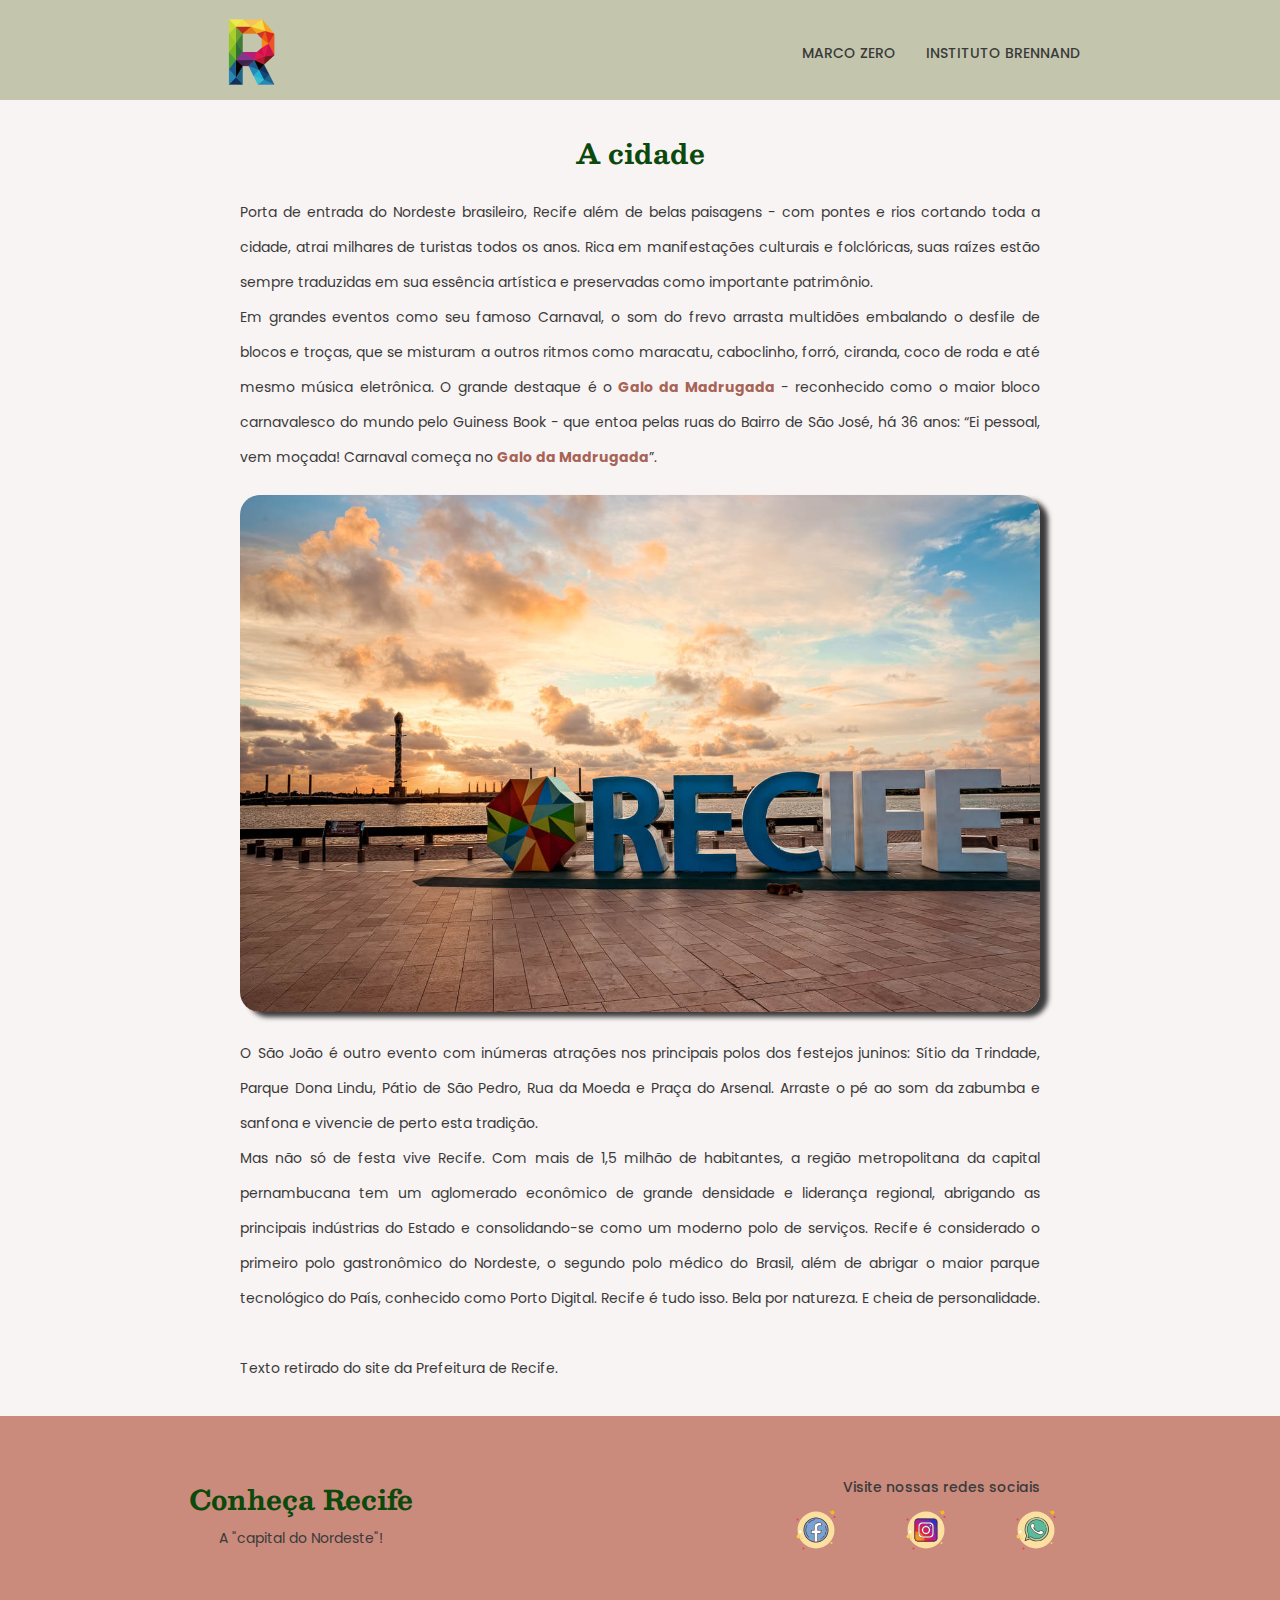
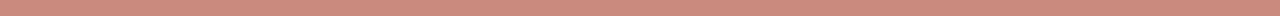
<file: index.html>
<!DOCTYPE html>
<html lang="pt-br">

<head>
    <link rel="preconnect" href="https://fonts.googleapis.com">
    <link rel="preconnect" href="https://fonts.gstatic.com" crossorigin>
    <meta charset="UTF-8">
    <meta name="viewport" content="width=device-width, initial-scale=1.0">
    <link href="https://fonts.googleapis.com/css2?family=Besley:wght@400;500&family=Poppins:wght@400;500&display=swap"
        rel="stylesheet">
    <link rel="stylesheet" href="style.css">
    <title>Recife</title>
</head>

<body>
    <header class="cabecalho">

        <nav class="menu">
            <a href="./index.html"><img src="./img/logoR.png" alt="logo escrito Recife com bandeira do Brasil abaixo"
                    height="100"></a>

            <ul class="menu__lista">
                <li><a href="./marcoZero.html">Marco Zero</a></li>
                <li><a href="./instituto.html">Instituto Brennand</a></li>
            </ul>
        </nav>
    </header>

    <main>
        <section class="conteudo">

            <h1>A cidade</h1>
            <p>Porta de entrada do Nordeste brasileiro, Recife além de belas paisagens - com pontes e rios cortando toda
                a
                cidade, atrai milhares de turistas todos os anos. Rica em manifestações culturais e folclóricas, suas
                raízes
                estão sempre traduzidas em sua essência artística e preservadas como importante patrimônio.</p>

            <p>
                Em grandes eventos como seu famoso Carnaval, o som do frevo arrasta multidões embalando o desfile de
                blocos
                e troças, que se misturam a outros ritmos como maracatu, caboclinho, forró, ciranda, coco de roda e até
                mesmo música eletrônica. O grande destaque é o <strong>Galo da Madrugada</strong> - reconhecido como o
                maior
                bloco
                carnavalesco do mundo pelo Guiness Book - que entoa pelas ruas do Bairro de São José, há 36 anos: “Ei
                pessoal, vem moçada! Carnaval começa no <strong>Galo da Madrugada</strong>”.
            </p>

            <img class="imgPaginas" src="./img/recife.jpg" alt="Escrito Recife" >

            <p>
                O São João é outro evento com inúmeras atrações nos principais polos dos festejos juninos: Sítio da
                Trindade, Parque Dona Lindu, Pátio de São Pedro, Rua da Moeda e Praça do Arsenal. Arraste o pé ao som da
                zabumba e sanfona e vivencie de perto esta tradição.
            </p>

            <p>
                Mas não só de festa vive Recife. Com mais de 1,5 milhão de habitantes, a região metropolitana da capital
                pernambucana tem um aglomerado econômico de grande densidade e liderança regional, abrigando as
                principais
                indústrias do Estado e consolidando-se como um moderno polo de serviços. Recife é considerado o primeiro
                polo gastronômico do Nordeste, o segundo polo médico do Brasil, além de abrigar o maior parque
                tecnológico
                do País, conhecido como Porto Digital. Recife é tudo isso. Bela por natureza. E cheia de personalidade.
            </p>

            <p>
                <br>
                Texto retirado do site da Prefeitura de Recife.</p>
        </section>

    </main>
    <footer class="rodape">
        <div class="textoRodape">
            <h3>Conheça Recife</h3>
            <p>A "capital do Nordeste"!</p>
        </div>

        <div class="redesSociais">
            <p>Visite nossas redes sociais</p>
            <ul class="menu__lista">
                <li> <a href="http://facebook.com.br" target="_blank"><img src="./img/facebook.svg"
                            alt="logo do facebook">
                </li>
                <li> <a href="http://instagram.com.br" target="_blank"><img src="./img/instagram.svg"
                            alt="logo do instagram"></li>
                <li> <a href="http://whatsapp.com" target="_blank"><img src="./img/whatsapp.svg" alt="logo do whatsapp">
                </li>
            </ul>
        </div>

    </footer>
</body>

</html>
</file>
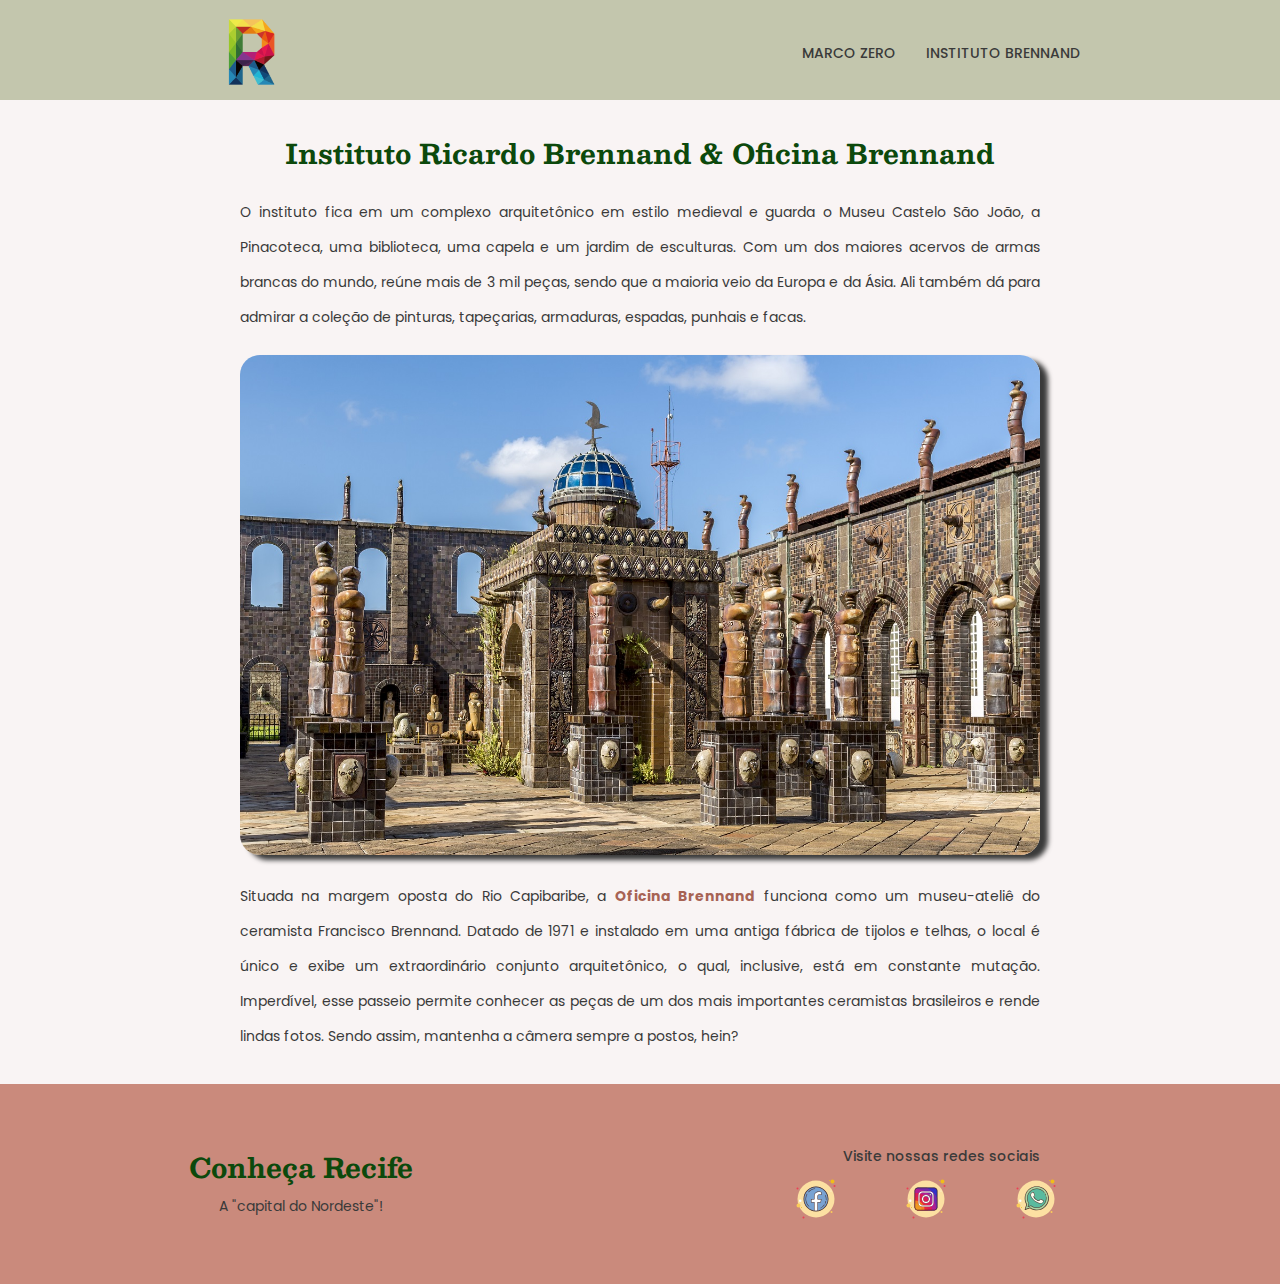
<file: instituto.html>
<!DOCTYPE html>
<html lang="pt-br">

<head>
    <link rel="preconnect" href="https://fonts.googleapis.com">
    <link rel="preconnect" href="https://fonts.gstatic.com" crossorigin>
    <meta charset="UTF-8">
    <meta name="viewport" content="width=device-width, initial-scale=1.0">
    <link rel="stylesheet" href="style.css">
    <link href="https://fonts.googleapis.com/css2?family=Besley:wght@400;500&family=Poppins:wght@400;500&display=swap"
        rel="stylesheet">
    <title>Pontos Turísticos</title>
</head>

<body>
    <header class="cabecalho">

        <nav class="menu">
            <a href="./index.html"><img src="./img/logoR.png" alt="logo escrito Recife com bandeira do Brasil abaixo"
                    height="100"></a>

            <ul class="menu__lista">
                <li><a href="./marcoZero.html">Marco Zero</a></li>
                <li><a href="./instituto.html">Instituto Brennand</a></li>
            </ul>
        </nav>
    </header>

    <main>
        <section class="conteudo">
            <h1>Instituto Ricardo Brennand & Oficina Brennand</h1>
            <p>O instituto fica em um complexo arquitetônico em estilo medieval e guarda o Museu Castelo São João, a
                Pinacoteca, uma biblioteca, uma capela e um jardim de esculturas. Com um dos maiores acervos de armas
                brancas do mundo, reúne mais de 3 mil peças, sendo que a maioria veio da Europa e da Ásia. Ali também dá
                para admirar a coleção de pinturas, tapeçarias, armaduras, espadas, punhais e facas.</p>

            <img class="imgPaginas" src="./img/instituto.jpg" alt="Oficina Brennand" height="500">

            <p>Situada na margem oposta do Rio Capibaribe, a <strong>Oficina Brennand</strong> funciona como um
                museu-ateliê
                do ceramista Francisco Brennand. Datado de 1971 e instalado em uma antiga fábrica de tijolos e telhas, o
                local é único e exibe um extraordinário conjunto arquitetônico, o qual, inclusive, está em constante
                mutação. Imperdível, esse passeio permite conhecer as peças de um dos mais importantes ceramistas
                brasileiros e rende lindas fotos. Sendo assim, mantenha a câmera sempre a postos, hein?</p>
        </section>
    </main>

    <footer class="rodape">
        <div class="textoRodape">
            <h3>Conheça Recife</h3>
            <p>A "capital do Nordeste"!</p>
        </div>

        <div class="redesSociais">
            <p>Visite nossas redes sociais</p>
            <ul class="menu__lista">
                <li> <a href="http://facebook.com.br" target="_blank"><img src="./img/facebook.svg"
                            alt="logo do facebook">
                </li>
                <li> <a href="http://instagram.com.br" target="_blank"><img src="./img/instagram.svg"
                            alt="logo do instagram"></li>
                <li> <a href="http://whatsapp.com" target="_blank"><img src="./img/whatsapp.svg" alt="logo do whatsapp">
                </li>
            </ul>
        </div>

    </footer>

</body>

</html>
</file>
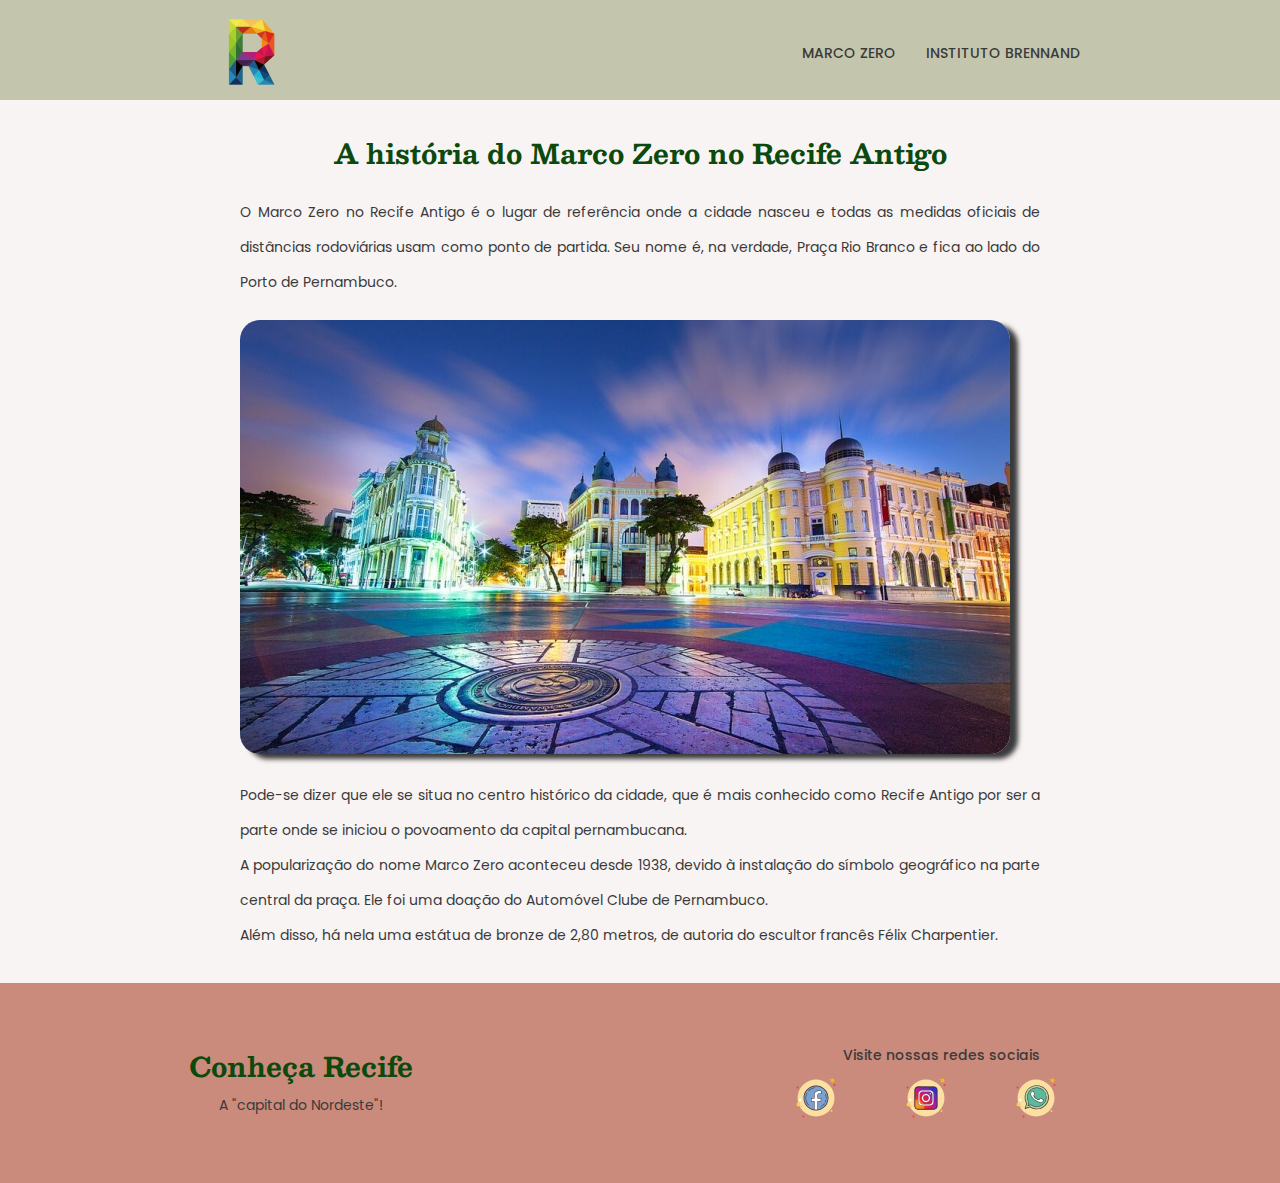
<file: marcoZero.html>
<!DOCTYPE html>
<html lang="pt-br">

<head>
    <link rel="preconnect" href="https://fonts.googleapis.com">
    <link rel="preconnect" href="https://fonts.gstatic.com" crossorigin>
    <meta charset="UTF-8">
    <meta name="viewport" content="width=device-width, initial-scale=1.0">
    <link rel="stylesheet" href="style.css">
    <link href="https://fonts.googleapis.com/css2?family=Besley:wght@400;500&family=Poppins:wght@400;500&display=swap"
        rel="stylesheet">
    <title>Marco Zero</title>
</head>

<body>
    <header class="cabecalho">

        <nav class="menu">
            <a href="./index.html"><img src="./img/logoR.png" alt="logo escrito Recife com bandeira do Brasil abaixo"
                    height="100"></a>

            <ul class="menu__lista">
                <li><a href="./marcoZero.html">Marco Zero</a></li>
                <li><a href="./instituto.html">Instituto Brennand</a></li>
            </ul>
        </nav>
    </header>


    <main>
        <section class="conteudo">
            <h1>A história do Marco Zero no Recife Antigo</h1>

            <p> O Marco Zero no Recife Antigo é o lugar de referência onde a cidade nasceu e todas as medidas oficiais
                de
                distâncias rodoviárias usam como ponto de partida. Seu nome é, na verdade, Praça Rio Branco e fica ao
                lado
                do Porto de Pernambuco.</p>

            <img class="imgPaginas" src="./img/marco_zero.jpg"
                alt="Fotografia do Ponto Turístico Marco Zero, em Recife">

            <p>Pode-se dizer que ele se situa no centro histórico da cidade, que é mais conhecido como Recife Antigo por
                ser a parte onde se iniciou o povoamento da capital pernambucana.</p>
            <p>A popularização do nome Marco Zero aconteceu desde 1938, devido à instalação do símbolo geográfico na
                parte
                central da praça. Ele foi uma doação do Automóvel Clube de Pernambuco.</p>

            <p> Além disso, há nela uma estátua de bronze de 2,80 metros, de autoria do escultor francês Félix
                Charpentier.
            </p>
        </section>
    </main>
    <footer class="rodape">
        <div class="textoRodape">
            <h3>Conheça Recife</h3>
            <p>A "capital do Nordeste"!</p>
        </div>

        <div class="redesSociais">
            <p>Visite nossas redes sociais</p>
            <ul class="menu__lista">
                <li> <a href="http://facebook.com.br" target="_blank"><img src="./img/facebook.svg"
                            alt="logo do facebook">
                </li>
                <li> <a href="http://instagram.com.br" target="_blank"><img src="./img/instagram.svg"
                            alt="logo do instagram"></li>
                <li> <a href="http://whatsapp.com" target="_blank"><img src="./img/whatsapp.svg" alt="logo do whatsapp">
                </li>
            </ul>
        </div>

    </footer>
</body>

</html>
</file>
<file: style.css>
* {
    margin: 0;
    padding: 0;
    box-sizing: border-box;
}

:root {
    font-size: 62.5%;

}

body {
    font-size: 1.6rem;


    background: #F9F4F4;

}

.cabecalho {
    background: #C3C6AD;
    height: 100px;
    width: 100vw;

}

.menu {
    display: flex;
    align-items: center;
    justify-content: space-between;
    padding: 0 20rem;
  
}


.menu__lista {
    display: flex;
    list-style: none;

    gap: 30px;


}

h1,
h3 {
    font-family: 'Besley', serif;
    color: #0c490c;
    font-size: 2.7rem;

}


p,
a {
    font-family: 'Poppins', sans-serif;
    color: #3A3A3A;
    font-size: 1.4rem;
}

a {
    text-decoration: none;
    text-transform: uppercase;
    font-weight: 500;
}

a:hover {
    color: #a76354;
}

/* main */

.conteudo {
    text-align: center;
    max-width: 800px;
    margin: 3rem auto;
    text-align: justify;
}

.imgPaginas {
    max-width: 800px;
    margin: 2rem auto;
    border-radius: 20px;
    box-shadow: 8px 5px 5px #3A3A3A;
}

h1 {
    text-align: center;
    margin-bottom: 2rem;
}
p {
    line-height: 2.5;
}

strong {
    color: #a76354;
}

/* footer */
.rodape {
    background-color: #CA8A7C;
    height: 200px;
    display: flex;
    justify-content: space-between;
    align-items: center;

}

.textoRodape,
.redesSociais {
    text-align: center;
    margin: auto;
}

.redesSociais p {

    font-weight: 500;
   
}

.menu__lista li:hover{
    -webkit-transform: scale(1.2);
	transform: scale(1.2);

}
</file>
